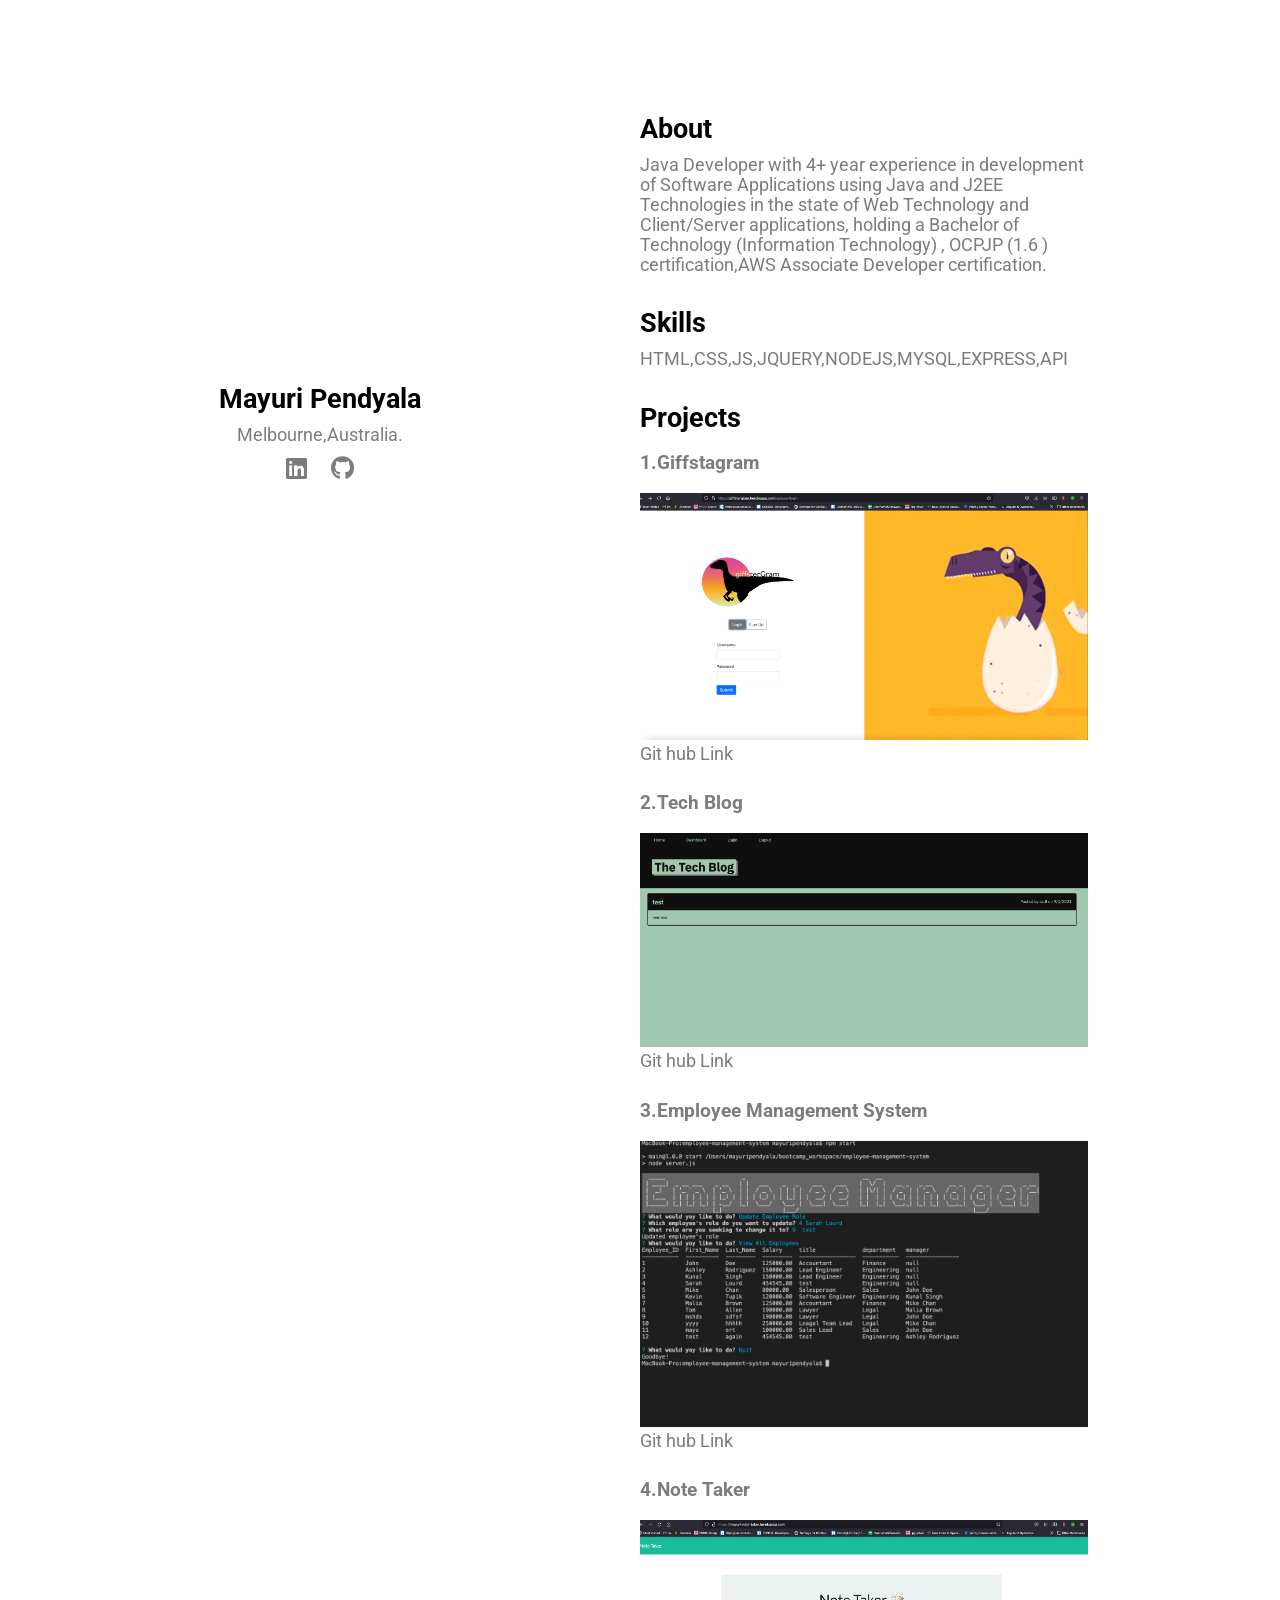
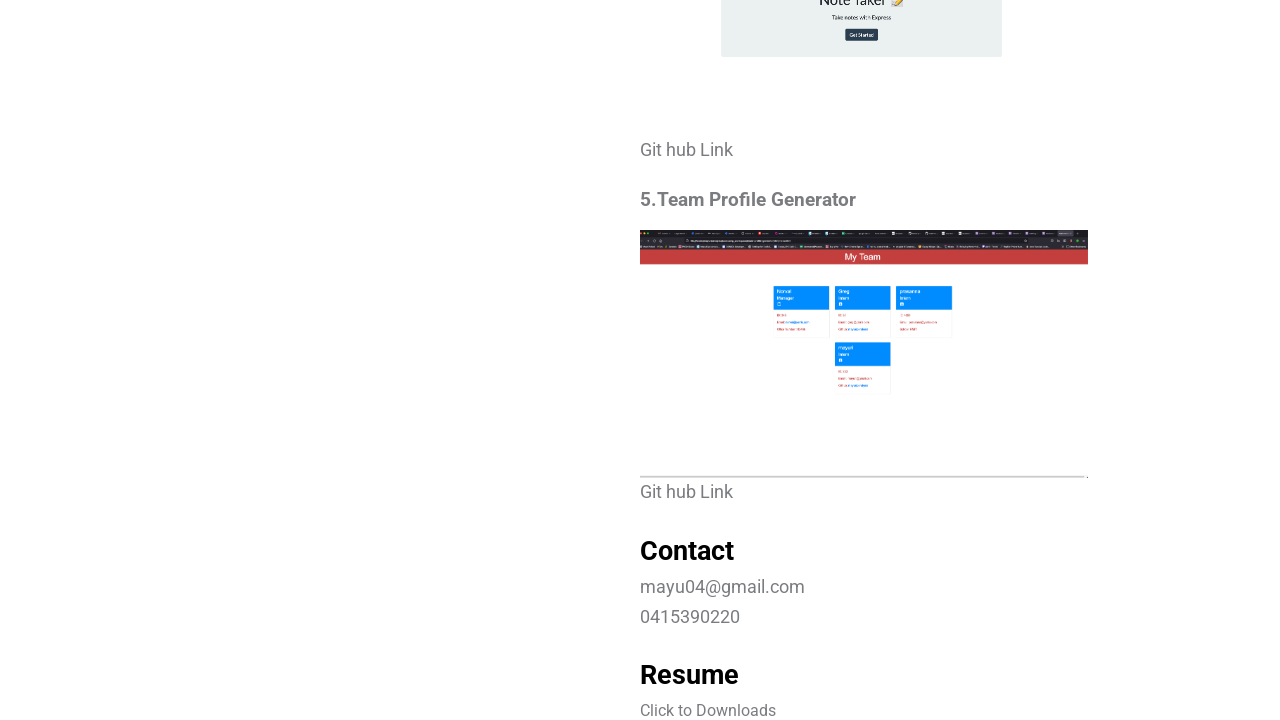
<file: index.html>
<!DOCTYPE html>
<html lang="en">
<head>
    <meta charset="UTF-8">
    <meta name="viewport" content="width=device-width, initial-scale=1.0">
    <meta http-equiv="X-UA-Compatible" content="ie=edge">
    <link rel="stylesheet" href="https://use.fontawesome.com/releases/v5.4.1/css/all.css" integrity="sha384-5sAR7xN1Nv6T6+dT2mhtzEpVJvfS3NScPQTrOxhwjIuvcA67KV2R5Jz6kr4abQsz" crossorigin="anonymous">
    <link rel="stylesheet" href="style2.css">
    <title>Mayuri Pendyala</title>
</head>
<body>
    <div class="grid-2">
        <div class="section-1">
            <!-- <i class="fas fa-pixel fa-4x white"></i> -->
            <h2>Mayuri Pendyala</h2>
            <p>Melbourne,Australia.</p>
            <a href="https://www.linkedin.com/in/mayuri-pendyala-120b3353/"><i class="fab fa-linkedin"></i></a>
            <a href="https://github.com/mayuripendyala"><i class="fab fa-github"></i></a>
        </div>
        <div class="section-2">
            <h2>About</h2>
            <p>Java Developer with 4+ year experience in development of Software Applications using Java and J2EE Technologies in the state of Web Technology 
                and Client/Server applications, holding a Bachelor of Technology (Information Technology) , OCPJP (1.6 ) certification,AWS Associate Developer certification.
            </p>

            <h2>Skills</h2>
            <p> HTML,CSS,JS,JQUERY,NODEJS,MYSQL,EXPRESS,API</p>
            <h2>Projects</h2>
            <h3>1.Giffstagram </h3>
            <a  class="images" href="https://giffstergram.herokuapp.com" target="_blank"><img src="./assets/images/gifftergram.png" width="960" height="640" /></a>
            <p><a href="https://github.com/chandtheman1/giffsterGram" target="_blank"> Git hub Link </a></p>
            <h3>2.Tech Blog</h3>
            <a  class="images" href="https://mayuri-tech-blog.herokuapp.com/" target="_blank"><img src="./assets/images/tech-blog.png" width="960" height="640" /></a>
            <p><a href="https://github.com/mayuripendyala/tech-blog" target="_blank"> Git hub Link </a></p>
            <h3>3.Employee Management System </h3>
            <img src="./assets/images/employeeManagement.png" width="960" height="640" />
            <p><a href="https://github.com/mayuripendyala/employee-management-system" target="_blank"> Git hub Link </a></p>
            <h3>4.Note Taker </h3>
            <a  class="images" href="https://mayuri-note-taker.herokuapp.com" target="_blank"><img src="./assets/images/notetaker.png" width="960" height="640" /></a>
            <p><a href="https://github.com/mayuripendyala/mayuri-note-taker" target="_blank"> Git hub Link </a></p>
            <h3>5.Team Profile Generator</h3>
            <img src="./assets/images/teamprofile.png" width="960" height="640" />
            <p><a href="https://github.com/mayuripendyala/team-profile-generator" target="_blank"> Git hub Link </a></p>
      
            <h2>Contact</h2>
            <p>mayu04@gmail.com</p>
            <p>0415390220</p>

            <h2>Resume</h2>
            <div class="col-sm-4"><a href="./Mayuri Pendyala Resume.pdf" target="_blank">Click to Downloads</a></div>
        </div>
    </div>
</body>
</html>
</file>
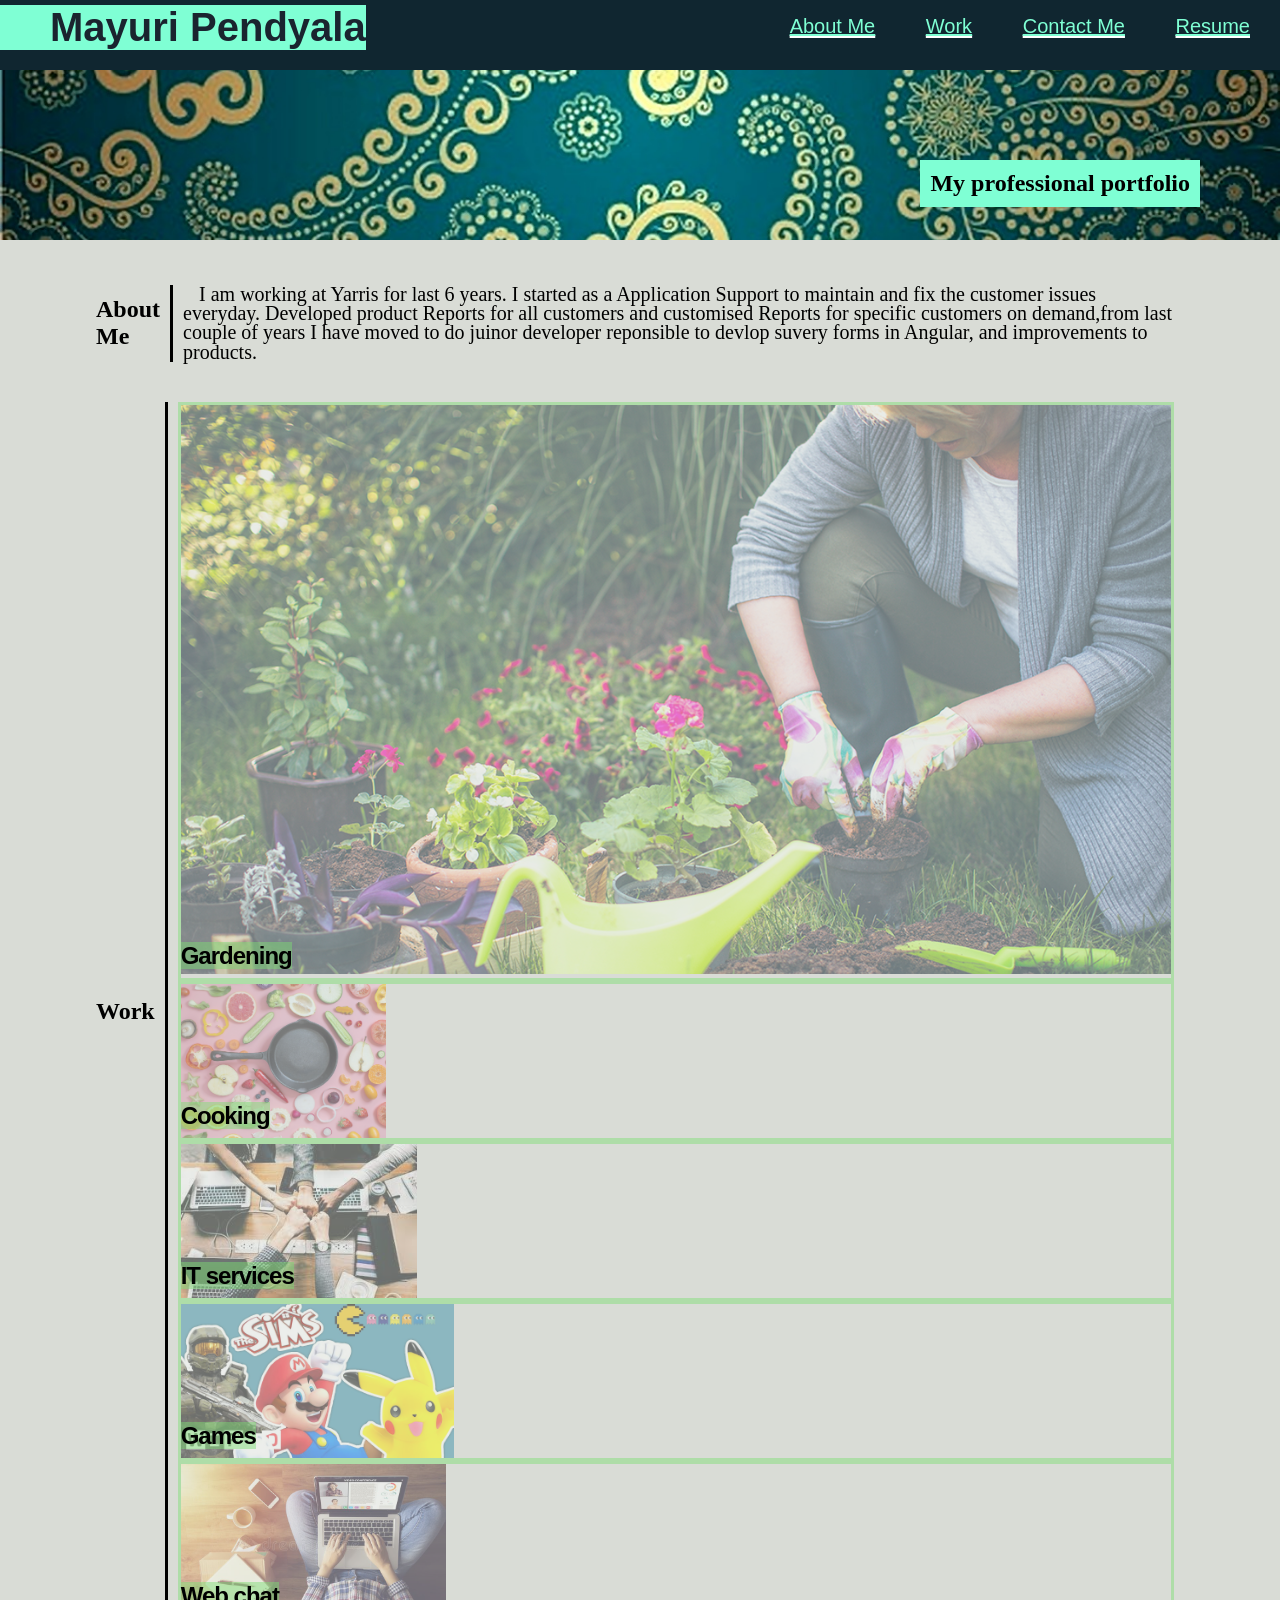
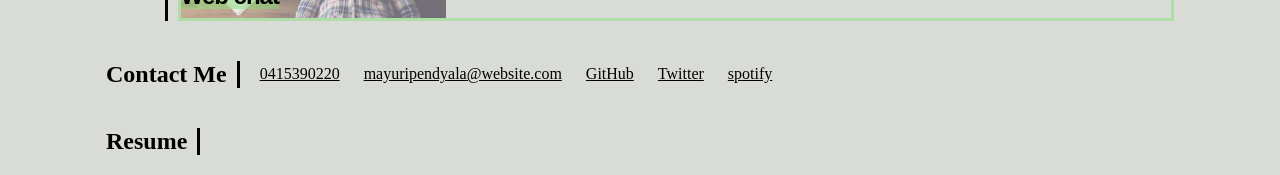
<file: Homework/index.html>
<!DOCTYPE html>
<html lang="en-us">

<head>
    <meta charset="UTF-8" />   
    <title>Mayuri Pendyala</title>
    <link rel="stylesheet" href="./assets/css/style2.css">
</head>

<body >
    <header class="header">
        <h1>Mayuri Pendyala</h1>
        <nav>
            <ul>
                <li>
                    <li ><a href="#aboutme">About Me</a></li>
                    <li><a href="#work">Work</a></li>
                    <li><a href="#contact">Contact Me</a></li>
                    <li><a href="#resume">Resume</a></li>
                </li>
            </ul>
        </nav>
    </header>
    <figure class="pattern">
        <h2 class="to-left">My professional portfolio</h2>
    </figure>
    <section class="main">
    
    <!-- <section class="container"> -->
        <section id="aboutme" class="container">
            <h2 > About Me</h2>
            <!-- <div class="align-center vl"></div> -->
            <div  class="divider">
            <p>
                I am  working at Yarris for last 6 years. I started as a Application Support to maintain and fix the customer issues everyday.
                Developed product Reports for all customers and customised Reports for specific customers on demand,from last couple of years I have moved to do 
                juinor developer reponsible to devlop suvery forms in Angular, and improvements to products.
              </p>
              </div>
        </section>
    <!-- </section> -->
   
    <!-- <section class="container"> -->
        <section id="work" class="container">
            <h2 > Work</h2>
          
        <div  class="divider">
        <div class="img-container">
            <div class=" image project">
            <img class=" responsive"  alt="gardening" width="600" height="400"
            src="assets/images/gardening.jpg"/>
               <h3>
                <span>Gardening</span>
            </h3>
            </div>
            <!-- <div class="new-flex"> -->
                 <div class="image2 projects ">
                        <img  alt="cooking"  src="assets/images/cooking.jpeg" />
                         <h3>
                        <span>Cooking</span>
                        </h3>
                </div>
            
                <div class="image2 projects">
                            <img  alt="IT services" src="assets/images/images.jpeg" />
                            <h3>
                                <span>IT services</span>
                            </h3>
                </div>
                <div class="image2 projects">
                    <img  alt="Games" src="assets/images/maxresdefault.jpg" />
                    <h3>
                    <span>Games</span>
                    </h3>
                 </div>
                <div class="image2 projects">
                <img  alt="Web chat" src="assets/images/work-home-people-making-video-conference-colleague-via-laptop-computer-quarantine-to-avoid-spreading-illness-176135496.jpg" >
                <h3>
                    <span>Web chat</span>
                </h3>
                </div>
            <!-- </div> -->
         </div>
        </div>
        
        
        </section>
    <!-- </section> -->
    <!-- <section class="container"> -->
    <section id="contact" class="container" >
            <h2 class="divider1"> Contact Me</h2>
            <div  >
            <a>0415390220</a>
            <a>mayuripendyala@website.com</a>
            <a>GitHub</a>
            <a>Twitter</a>
            <a>spotify </a>
        </div>
        </section>
    <!-- </section> -->
    <!-- <section class="container"> -->
        <section id="resume" class="container" >
            <h2 class="divider1"> Resume</h2>
            <div  >
            <P></P>
        </div>
        </section>
    </section>
<!-- </section> -->
</body>
</html>
</file>
<file: style2.css>
/* global */
@import url('https://fonts.googleapis.com/css?family=Roboto');

.grid-2{
    display: grid;
    grid-template-columns: repeat(2,1fr);
}

body{
    margin: 0;
    padding: 0;
    font-family: 'Roboto', sans-serif;
    background-color: white;
    color: #7A7C80;

}

h2,.white{
    color:black;
}

a{
    color: #7A7C80;
    text-decoration: none;
}
/* section 1 */
.section-1{
    padding-top: 40vh;
    text-align: center;
}

.section-1 p{
    font-size: 1.1rem;
    padding-bottom: 10px;
    margin:0;
}

.section-1 h2{
    font-size: 1.7rem;
    margin-bottom: 10px;
}

.section-1 a{
    font-size: 1.5rem;
    padding: 10px;
}
/* section 2 */
.section-2{
    padding-top: 10vh;
    width: 70%;
}

.section-2 h2{
    font-size: 1.7rem;
    margin-bottom: 10px;
}

.section-2 p{
    font-size: 1.1rem;
    padding-bottom: 10px;
    margin:0;
}

/* .section-2 a{
    display: block;
    padding: 5px;
    font-size: 1.2rem;
    padding-left: 0;
    width: 100px;
} */
/* animations / utilities */
/* .section-2 a:hover{
    font-size: 1.3rem;
    color: #fff;
    cursor: pointer;
    transition: 0.2s;
}

.section-1 a:hover{
    color: #fff;
    cursor: pointer;
    transition: 0.3s;
} */

.white:hover{
    position: relative;
    padding-left: 10px;
}

a.images {
    width: 96%;
    max-width: 960px;
    margin: 0 auto; /* to center the container */
  }
 img {
    width: 100%;
    height: auto;
  }

/* media queres */
@media(max-width:780px){
    .grid-2{
        grid-template-columns: 1fr;
    }
    .section-1{
        padding:0;
        padding-top: 5rem;
    }
    .section-2{
        padding: 0;
        padding-left: 1.5rem;
        padding-top: 2rem;
    }
}
</file>
<file: Homework/assets/css/style2.css>
* {
    box-sizing: border-box;
    padding: 0;
    margin: 0;
}

body {
    background-color: #d9dcd6;
}

.header {
    position: fixed;
    top: 0;
    width: 100%;
    font-family:  sans-serif;
    background-color: #102630;
    color: #ffffff;
    z-index: 999;
}

.header h1 {
    display: inline-block;
    font-size: 40px;
}

.header nav {
    padding-top: 15px;
    margin-right: 20px;
    float: right;
    font-family: Impact, Haettenschweiler, 'Arial Narrow Bold', sans-serif;
    font-size: 20px;
}

.header nav ul {
    list-style-type: none;
}
li{
    text-decoration: underline;
    text-decoration-thickness: 3px;

}

.header nav ul li {
    display: inline-block;
    margin-left: 25px;
}

h1{ 
    /* position: fixed;
    margin-left: 0rem;
    margin-top: 0rem; */
    background-color: aquamarine;
    color: #1a242f;
    margin:5px 0px 20px 0px;
    padding-left: 50px;
    padding-bottom: 0px;
}

li > a {
    color: aquamarine;
    margin-bottom: 2px;
}

p {
    font-size: 20px;
    line-height: 3.1em;
}
.pattern {
    height: 15em;
    width: 100%;
    margin-bottom: 25px;
    background-image: url("../images/pattern2.jpg");
    background-size: cover;
    background-position: center;
} 

.float-left {
    float: left;
    margin-right: 25px;
}

.float-right {
    float: right;
    margin-left: 25px;
}

.content {
    width: 75%;
    display: inline-block;
    margin-left: 20px;
}

.to-left{
    position: absolute;
    top:10rem;
    right: 5rem;
    margin-right: 0px;
    background-color: aquamarine;
    padding: 10px;
}

.container {
    flex:1 0 0;
    padding: 20px 0;
    display: flex;
    align-items: center;
   

}

.divider {
    border-left:3px solid;
    margin-left: 10px;
    padding: 0px 10px;
  }
  .divider1 {
    border-right:3px solid;
    margin-right: 10px;
    padding: 0px 10px;
  }


  .projects {
    flex-grow: 1;
    display: flex;
    width: 10rem;
    height: 10rem;
    /* opacity: 0.5; */
    border: 3px solid rgba(124, 220, 115, 0.461);
  }
  img {
    opacity: 0.5;
  }

  img:hover {
    opacity: 1.0;
  }
  a {
    padding: 10px;
    text-decoration: underline;
  }
  p{
    text-indent: 1rem;
    line-height: 1.2rem;
   

  }

  /* .projects {
    flex-grow: 1;
    border: 3px solid rgba(124, 220, 115, 0.461);
  } */
  
  .project {
    flex-grow: 2 ;
    border: 3px solid rgba(124, 220, 115, 0.461);
  }

  .align-center {
    display: flex;
    align-items: center;
}

.img-container {
    /* display: flex;

    position: relative; */
  
    justify-content: space-around;
    flex-flow: row wrap;
    align-items: stretch;
  }

  .responsive {
    width: 100%;
    height: auto;
  }

  .main{
      display: flex;
      flex-direction: column;
      max-width: 85%;
      margin: 0 auto;
  }

 .container > section > h2 {
      width:10rem;
      justify-content: end;
  }

/*  
  img {
     
      content: attr(alt);
      content-visibility: inherit;
  } */


  .image {
    position: relative;
    
    width: 100%;
}
.image2 {
    position: relative;
   
    width: 100%;
}
h3 {
    position: absolute;
    bottom: 0px;
    width: 100%;
}

h3 span {
    color: black;
    font: bold 24px/45px Helvetica, Sans-Serif;
    letter-spacing: -1px;
    background: rgba(124, 220, 115, 0.461);
    background: rgba(124, 220, 115, 0.461);
   
}
</file>
